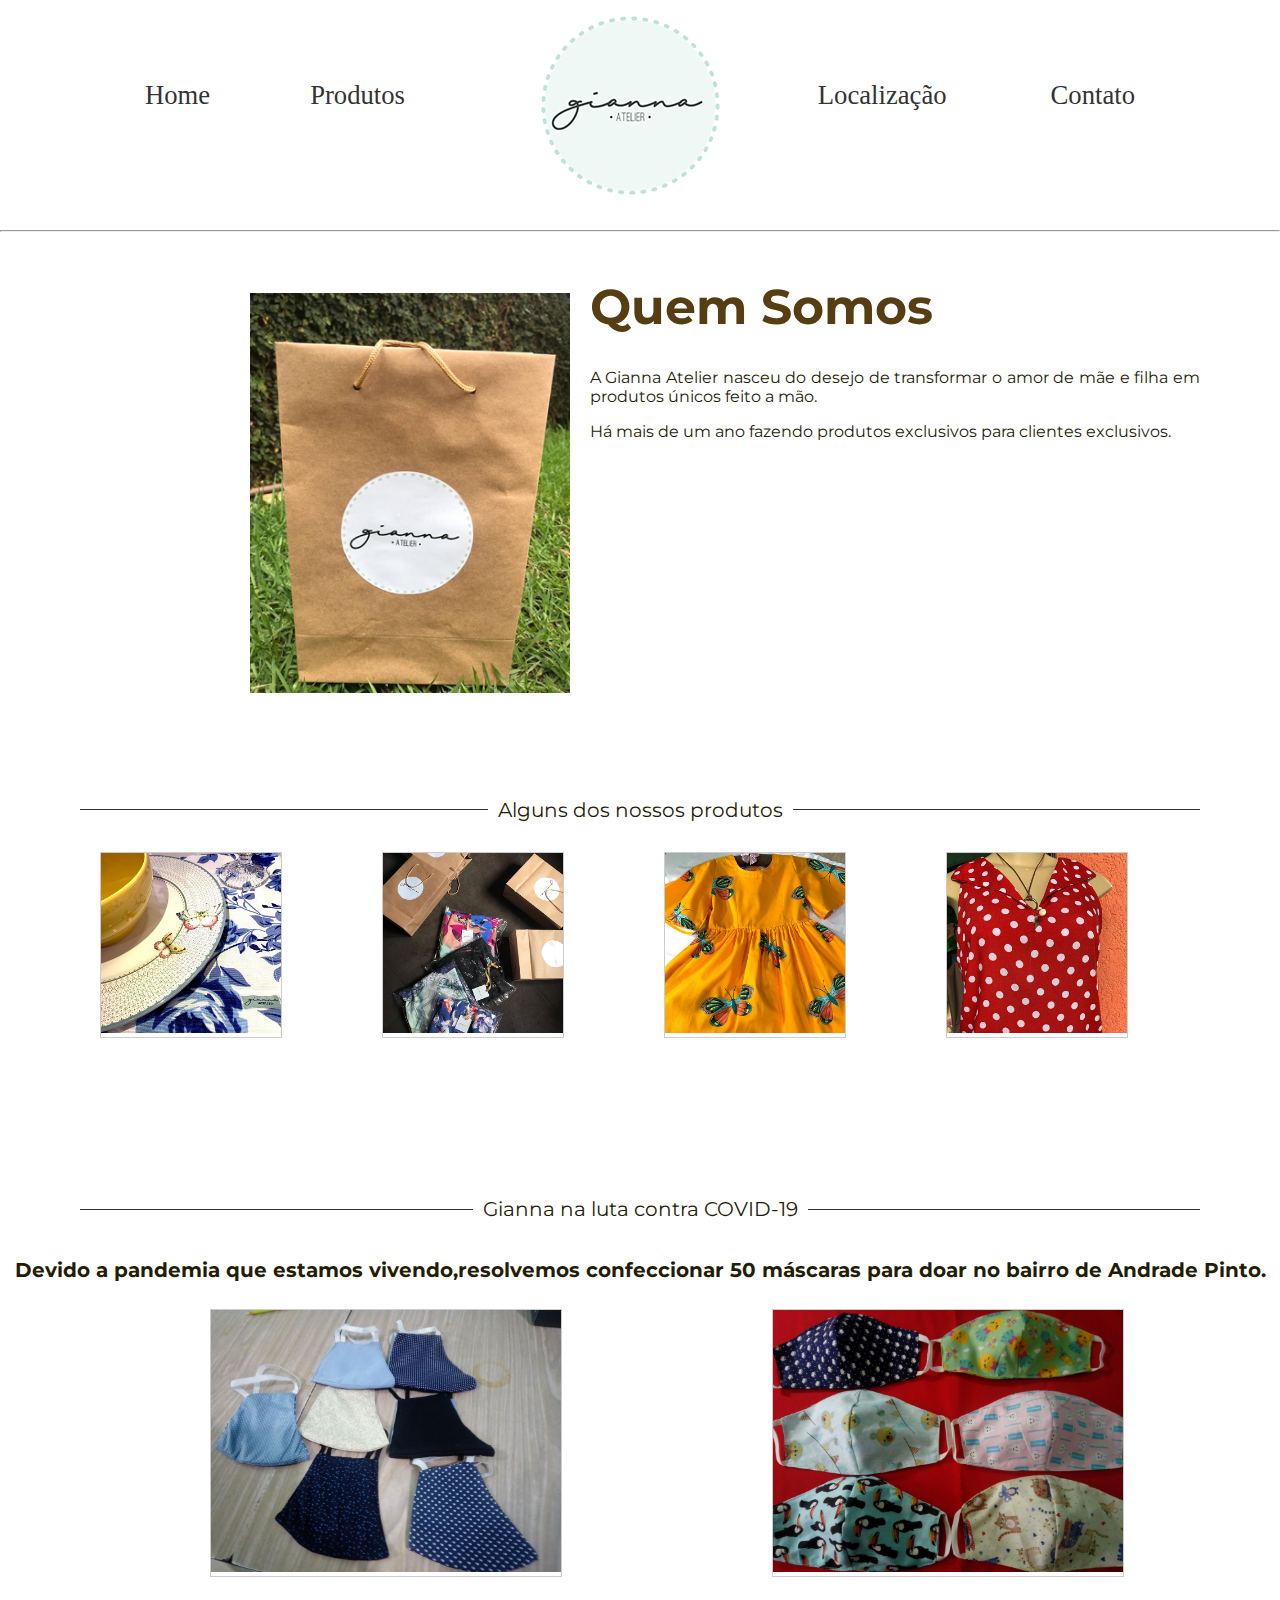
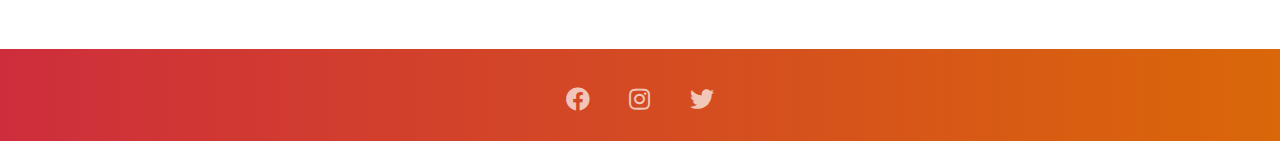
<file: index.html>
<!DOCTYPE html>
<html>
<head>
	<title>Gianna Atelier</title>
	<meta charset="utf-8">
    <link rel = "stylesheet" type="text/css" href = "css/estilo.css">
    <link rel="stylesheet" href="https://use.fontawesome.com/releases/v5.4.2/css/all.css"   >
    <link href="https://fonts.googleapis.com/css2?family=Montserrat:wght@700&display=swap" rel="stylesheet">
</head>
<body>

	<div id="menu">
		<div class="logo-area">
			<img src="img/logo3.jpg">	
		</div>

	    <div class="menu-item">
		    <ul>
			    <li> <a href="index.html">Home               </a>  </li>
			    <li> <a href="produtos.html">Produtos        </a>  </li>
			    <li> <a href="localizacao.html"> Localização </a>  </li>
			    <li> <a href="contato.html">Contato          </a>  </li>
		    </ul>
	    </div>
	</div>
	

	<hr>

	<div id="conteudo1">
		<div id="img1">
			<img height="400px" src="img/pacote3.jpg"/>	
		</div>
            <h1>Quem Somos</h1>
            <p>A Gianna Atelier nasceu do desejo de transformar o amor de mãe e filha em produtos únicos feito a mão.</p> 
            <p>Há mais de um ano fazendo produtos exclusivos para clientes exclusivos.</p>    
	</div>
	
  
	<fieldset>
        <legend>Alguns dos nossos produtos </legend>
    </fieldset>

    <div id="conteudo2">

	    <div class="gallery">
            <img src="img/toalha-de-mesa.jpg"  width="250" height="250">
        </div>

        <div class="gallery">
            <img src="img/blusas.jpg"  width="250" height="250">
        </div>

        <div class="gallery">
            <img src="img/blusa1.jpg"  width="250" height="250">
        </div>

        <div class="gallery">
            <img src="img/blusa2.jpg"  width="250" height="250">
        </div>

    </div>

	<fieldset>
        <legend> Gianna na luta contra COVID-19 </legend>
    </fieldset>

    <div id="conteudo3">
	    <h2>Devido a pandemia que estamos vivendo,resolvemos confeccionar 50 máscaras para doar no bairro de Andrade Pinto.</h2>
		<div id="mascaras">
		<div class="mascara"> <img src="img/mascara1.jpg" width="300" height="300"></div>
		<div class="mascara"> <img src="img/mascara2.jpg" width="300" height="300"></div>
	</div>

</div>

    <footer class="rodape">
	    <div class="rede-social">
		    <a ><i class="fab fa-facebook"></i></a>
		    <a href="https://www.instagram.com/gianna_atelier/" target="_blank"><i class="fab fa-instagram"></i></a>
		    <a ><i class="fab fa-twitter"></i></a>
		</div>
	</footer>
</body>

</html>
</file>
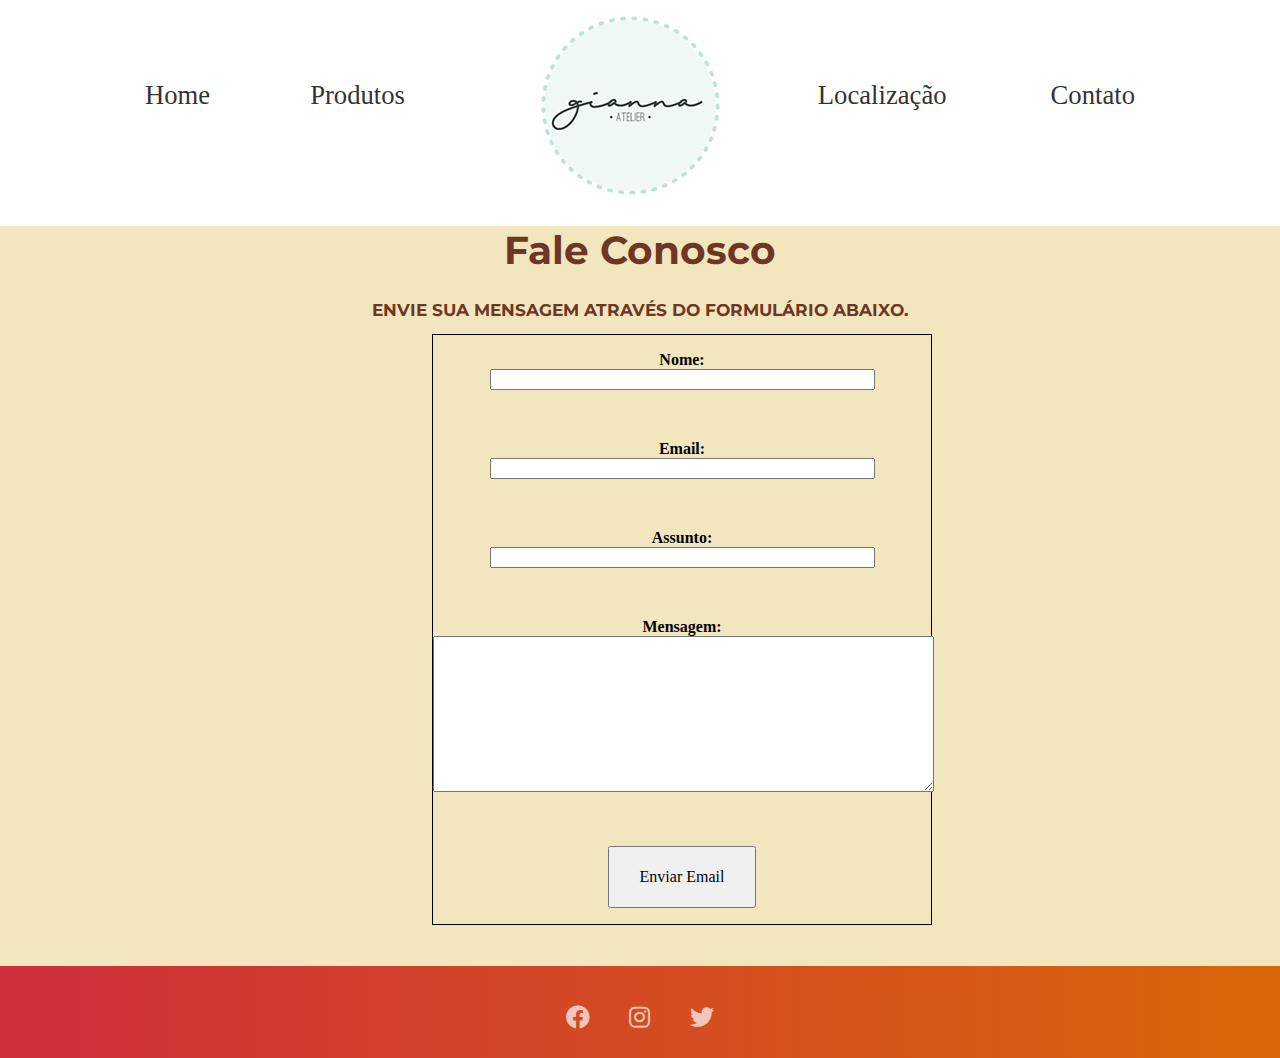
<file: contato.html>
<!DOCTYPE html>
<html>
<head>
	<title>Gianna Atelier</title>
	<meta charset="utf-8">
    <link rel = "stylesheet" type="text/css" href = "css/estilo.css">
    <link rel="stylesheet" href="https://use.fontawesome.com/releases/v5.4.2/css/all.css"   >
    <link href="https://fonts.googleapis.com/css2?family=Montserrat:wght@700&display=swap" rel="stylesheet">
    <script type="text/javascript" src="js/validar_formulario.js"></script>

</head>

<body>

    <div id="menu">
		<div class="logo-area">
			<img src="img/logo3.jpg">
		</div>

	    <div class="menu-item">
		    <ul>	
			    <li> <a href="index.html">Home                  </a>  </li>
			    <li> <a href="produtos.html">Produtos           </a>  </li>
			    <li> <a href="localizacao.html"> Localização    </a>  </li>
			    <li> <a href="contato.html">Contato             </a>  </li>
		    </ul>
	    </div>
	</div>
	

	<div id="container">
		<div id="container-1">
			<h1> Fale Conosco</h1>
			<h2> ENVIE SUA MENSAGEM ATRAVÉS DO FORMULÁRIO ABAIXO.</h2>	
		</div>

		<div id="container-2">
		    <form name="formulario" action="" method="post"" onsubmit="return validacao()">
				
                <p><b>Nome:</b><br>
                <input type=text name="nome" size="45"></p><br>

                <p><b>Email:</b><br>
                <input type=text name="email" size="45"></p><br>

                <p><b>Assunto:</b><br>
                <input type=text name="assunto" size="45"></p><br>

                <p><b>Mensagem:</b><br>
                <textarea name="mensagem" rows="10" cols="60" wrap="virtual"></textarea></p><br>

                <p><input id="enviar" type="submit" value="Enviar Email"></p>

            </form>

        </div>
			
	</div>

    <footer class="rodape">
	    <div class="rede-social">
		    <a><i class="fab fa-facebook"></i></a>
		    <a href="https://www.instagram.com/gianna_atelier/" target="_blank"><i class="fab fa-instagram"></i></a>
		    <a><i class="fab fa-twitter"></i></a>
		</div>
	</footer>

</body>
</html>
</file>
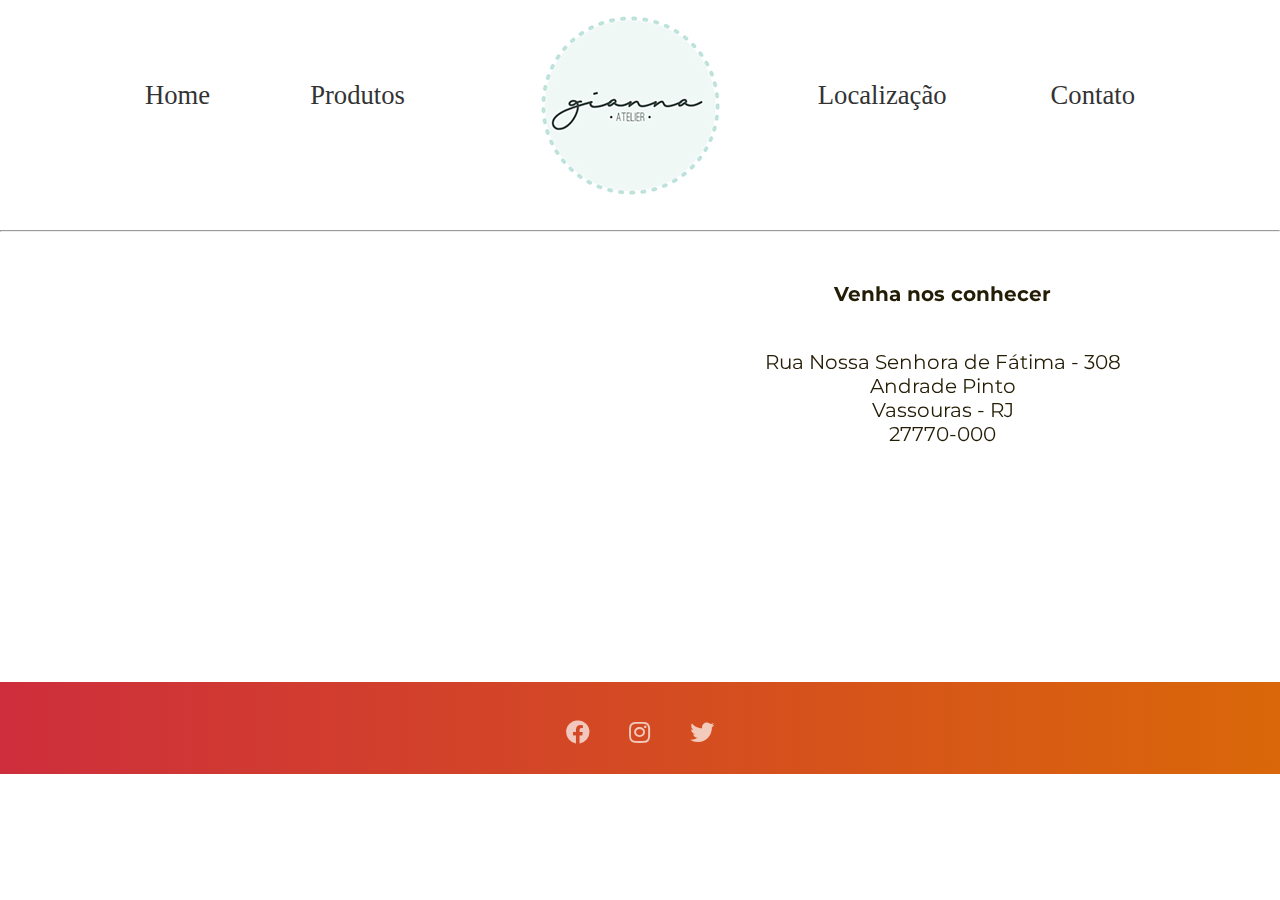
<file: localizacao.html>
<!DOCTYPE html>
<html>
<head>
	<title>Gianna Atelier</title>
	<meta charset="utf-8">
    <link rel = "stylesheet" type="text/css" href = "css/estilo.css">
    <link rel="stylesheet" href="https://use.fontawesome.com/releases/v5.4.2/css/all.css"   >
    <link href="https://fonts.googleapis.com/css2?family=Montserrat:wght@700&display=swap" rel="stylesheet">
</head>
<body>

    <div id="menu">
	    <div class="logo-area">
			<img src="img/logo3.jpg">	
		</div>

	    <div class="menu-item">
		    <ul>
			    <li> <a href="index.html">Home               </a>  </li>
			    <li> <a href="produtos.html">Produtos        </a>  </li>
			    <li> <a href="localizacao.html"> Localização </a>  </li>
			    <li> <a href="contato.html">Contato          </a>  </li>
		    </ul>
	    </div>
	</div>
	
	<hr>

    <section id="endereco">
	    <iframe src="https://www.google.com/maps/embed?pb=!1m18!1m12!1m3!1d751.340685167421!2d-43.42046545100134!3d-22.24046823182016!2m3!1f0!2f0!3f0!3m2!1i1024!2i768!4f13.1!3m3!1m2!1s0x98e19bdae6d4cf%3A0x71a226fd56cfa3e5!2sR.%20Nossa%20Sra.%20de%20F%C3%A1tima%2C%20853-753%2C%20Vassouras%20-%20RJ%2C%2027700-000!5e1!3m2!1spt-BR!2sbr!4v1589634056015!5m2!1spt-BR!2sbr" width="400" height="350" frameborder="0" style="border:0;" allowfullscreen="" aria-hidden="false" tabindex="0">
	    </iframe>
	
	    <h2> Venha nos conhecer</h2>
	    <p><br>Rua Nossa Senhora de Fátima - 308 <br>
		       Andrade Pinto <br>
		       Vassouras - RJ<br>
	            27770-000 </p>
	</section>

    <div style=" clear:both ;"></div>

    <footer class="rodape">
	    <div class="rede-social">
		    <a><i class="fab fa-facebook"></i></a>
		    <a href="https://www.instagram.com/gianna_atelier/" target="_blank"><i class="fab fa-instagram"></i></a>
		    <a><i class="fab fa-twitter"></i></a>
	    </div>
	</footer>

</body>
</html>
</file>
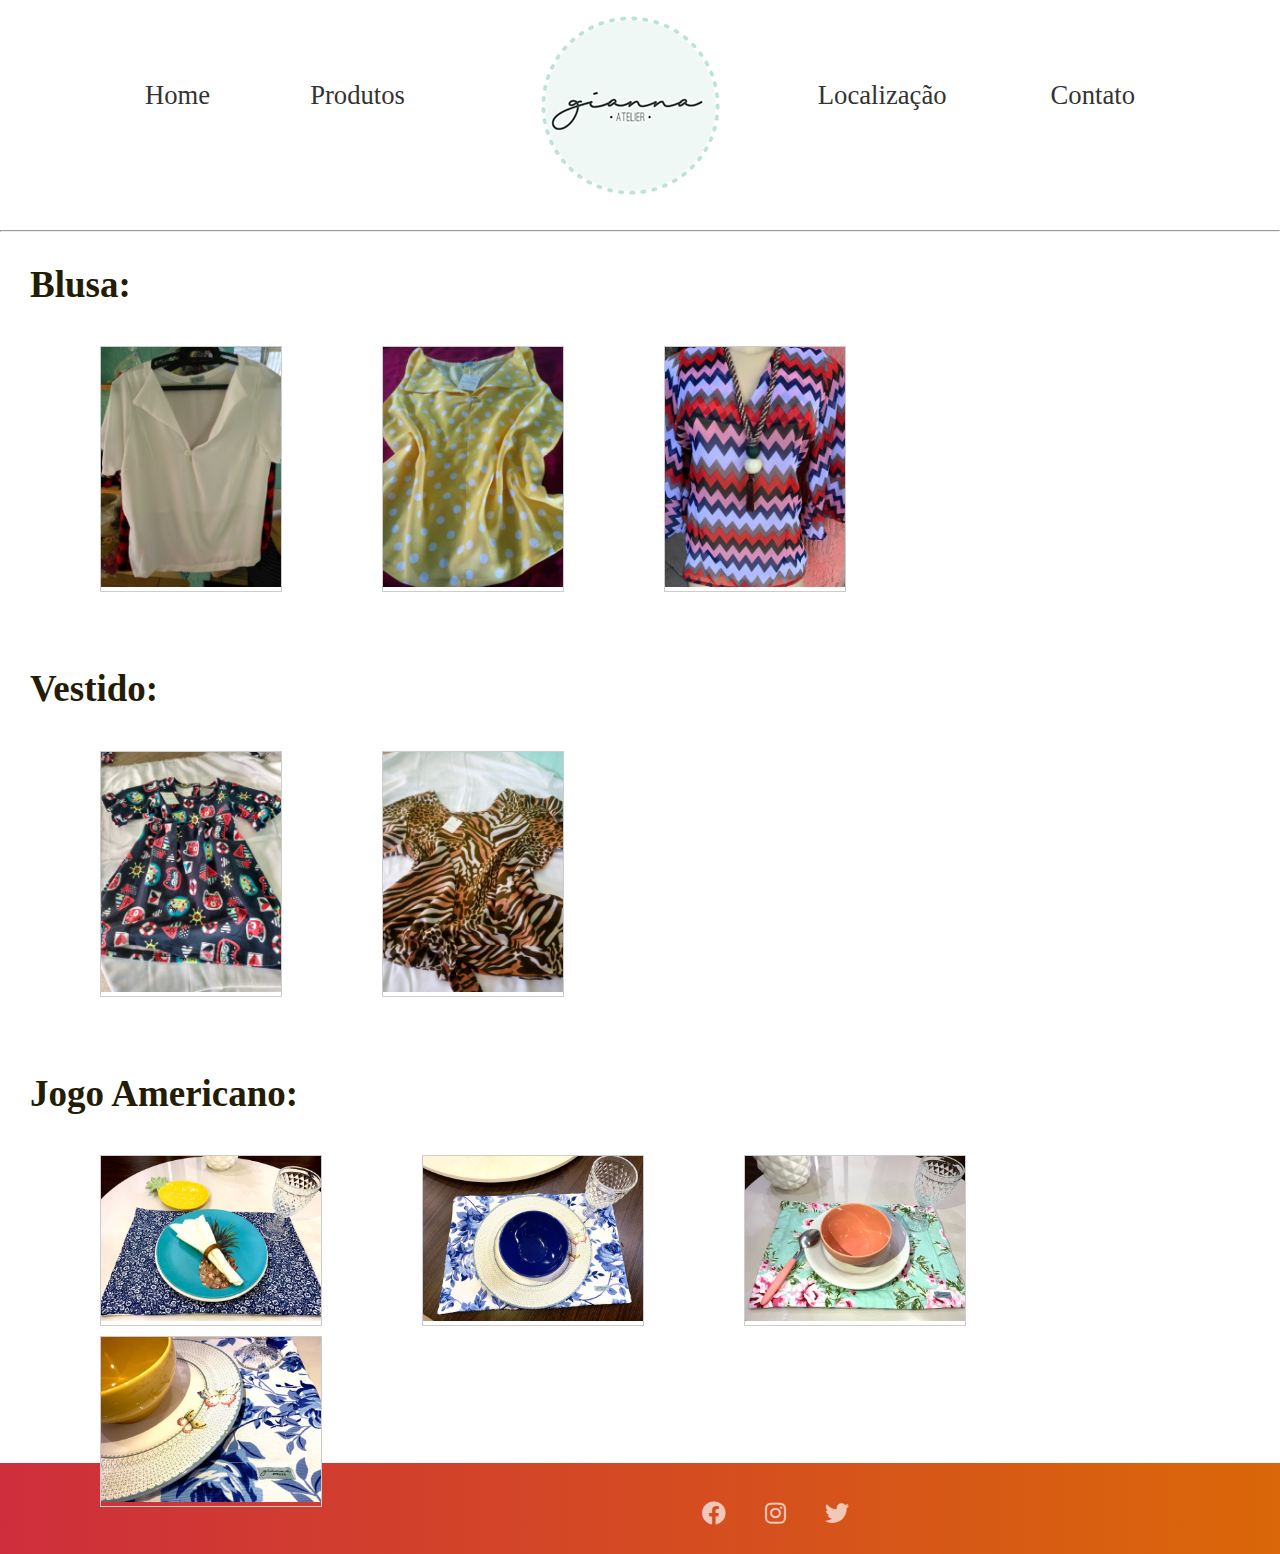
<file: produtos.html>
<!DOCTYPE html>
<html>
<head>
	<title>Gianna Atelier</title>
	<meta charset="utf-8">
    <link rel = "stylesheet" type="text/css" href = "css/estilo.css">
    <link rel="stylesheet" href="https://use.fontawesome.com/releases/v5.4.2/css/all.css"   >
</head>
<body>

    <div id="menu">
	    <div class="logo-area">
			<img src="img/logo3.jpg">
		</div>

	    <div class="menu-item">
		    <ul>
			    <li> <a href="index.html">Home               </a>  </li>
			    <li> <a href="produtos.html">Produtos        </a>  </li>
			    <li> <a href="localizacao.html"> Localização </a>  </li>
			    <li> <a href="contato.html">Contato          </a>  </li>
		    </ul>
	    </div>
	</div>
	
	<hr>

	<div id="container-produtos">
		<h2>Blusa:</h2>
		<div id="blusas">
			<div class="blusa"> <img src="img/blusa3.jpg" width="250" height="250"></div>
			<div class="blusa"> <img src="img/blusa4.jpg" width="250" height="250"></div>
			<div class="blusa"> <img src="img/blusa5.jpg" width="250" height="250"></div>
		</div>
		
		<h2>Vestido:</h2>
		<div id="vestidos">
			<div class="vestido"> <img src="img/vestido1.jpg" width="250" height="250"></div>
			<div class="vestido"> <img src="img/vestido2.jpg" width="250" height="250"></div>
		</div>

		<h2>Jogo Americano:</h2>
		<div id="jogos-americanos">
			<div class="jogo-americano"> <img src="img/jogo1.jpg" width="250" height="250"></div>
			<div class="jogo-americano"> <img src="img/jogo2.jpg" width="250" height="250"></div>
			<div class="jogo-americano"> <img src="img/jogo3.jpg" width="250" height="250"></div>
			<div class="jogo-americano"> <img src="img/jogo4.jpg" width="250" height="250"></div>
		</div>

	</div>

    <footer class="rodape">
    	<div class="rede-social">
		    <a><i class="fab fa-facebook"></i></a>
		    <a href="https://www.instagram.com/gianna_atelier/" target="_blank"><i class="fab fa-instagram"></i></a>
		    <a><i class="fab fa-twitter"></i></a>
		</div>
    </footer>
    
</body>
</html>
</file>
<file: css/estilo.css>
@import url('https://fonts.googleapis.com/css2?family=Montserrat:wght@700&display=swap');

body{
	margin: 0px;
}

/******** formatação menu ***************/

#menu{
	position: relative;
	width: 100%;
	overflow: auto;
	height: 200px;
}

.logo-area {
	width: 170px;
	height: 170px;
	position: absolute;
	left: 50%;
	top:0;
	content: "";
	margin-left: -100px;
	margin-top: 15px;
}

.menu-item{
	margin: 0px auto;
	width: 1170px;
}

.menu-item ul {
	list-style: none;
	padding: 0px;
	margin: 0px;
	text-align: right;
	padding-top: 65px;
}

.menu-item ul li { 
	display: inline-block;
	float: none;
	margin-right: 80px;
}

.menu-item ul li:nth-child(1){
	float: left;
	margin-left: 80px;
}

.menu-item ul li:nth-child(2){
	float: left;
}

.menu-item ul li a {
    padding: 2px 10px;
    display: block;
    font-family: ;
    font-size: 20pt;
    color: #333;
    text-decoration: none;
    margin-top: 13px; 
}

.menu-item ul li a:hover {
    color: gray;  
}

/***************** fim do menu *******************/

hr{
	margin-top: 30px;
	margin-bottom: 0.5px;
}

#conteudo1{
	width: 100%;
	height: 560px;
	position: relative;
	display: inline-block;
	margin-top: 0;
}

#img1{
	float: left;
	margin-left:250px;
	margin-top: 60px;
	padding-right: 20px;
}
#conteudo1 h1 { 
	font-family: 'Montserrat', sans-serif; 
	margin-top: 44px;
    font-size: 49px;
	color:#563e12;
}

#conteudo1 p {

    text-align: justify;   
	font-family: 'Montserrat', sans-serif;
    font-size: 16px;
    margin-right: 80px;
    color: #241d05;
}

fieldset {
    border-top: 1px solid #333;
    border-bottom: none;
    border-left: none;
    border-right: none;
    text-align: center;
    margin-right: 80px; 
    margin-left:80px;
}

fieldset legend {
    padding: 5px 10px;
    font-family: 'Montserrat', sans-serif; 
    font-size: 20px;
    color: #241d05;
}

/*************************************************/
#conteudo2{
	width: 100%;
	height: 350px;
}

div.gallery {
  margin-top: 10px;
  margin-left: 100px;
  border: 1px solid #ccc;
  float: left;
  width: 180px;
}

div.gallery:hover {
  border: 1px solid #777;
}

div.gallery img {
  width: 100%;
  height: auto;
}

#conteudo3 h2{
	text-align: center;   
	font-family: 'Montserrat', sans-serif;
    font-size: 20px;
    color: #241d05;
}
#mascaras{
	width: 100%;
	height: 350px;
}

div.mascara {
  margin-top: 10px;
  margin-left: 210px;
  border: 1px solid #ccc;
  float: left;
  width: 350px;
}

div.mascara:hover {
  border: 1px solid #777;
}

div.mascara img {
  width: 100%;
  height: auto;
}


/*******************fim home*********************/

/********************Produtos********************/

#container-produtos{
	width: 100%;
	height: 1200px;
}

#container-produtos h2 {
	margin-left: 30px;
	font-family: 'Montserrat' sans-serif;
	font-size: 37px;
	color: #241d05;
}

div.blusa {
  margin-top: 10px;
  margin-left: 100px;
  border: 1px solid #ccc;
  float: left;
  width: 180px;
}

div.blusa:hover {
  border: 1px solid #777;
}

div.blusa img {
  width: 100%;
  height: auto;
}
#blusas{
	width: 100%;
	height: 300px;
}

div.vestido {
  margin-top: 10px;
  margin-left: 100px;
  border: 1px solid #ccc;
  float: left;
  width: 180px;
}

div.vestido:hover {
  border: 1px solid #777;
}

div.vestido img {
  width: 100%;
  height: auto;
}
#vestidos{
	width: 100%;
	height: 300px;
}

div.jogo-americano {
  margin-top: 10px;
  margin-left: 100px;
  border: 1px solid #ccc;
  float: left;
  width: 220px;
}

div.jogo-americano:hover {
  border: 1px solid #777;
}

div.jogo-americano img {
  width: 100%;
  height: auto;
}
#jogos-americanos{
	width: 100%;
	height: 200px;
}

/*******************fim produtos*********************/

/******************* inicio localização*********************/

section#endereco{
	width: 100%
	height:400px;
}

section h2  {
	font-family: 'Montserrat', sans-serif; 
    font-size: 20px;
    color: #241d05;
    text-align:center;
    margin-top: 50px
}

section p{
    font-family: 'Montserrat', sans-serif; 
    font-size: 20px;
    color: #241d05;
    text-align: center;
}

iframe{
	margin: 20px 5px 30px 200px;
	float: left;
}

/*******************fim localização*********************/

/******************* inicio Contato   *********************/

#container{
	background-color: #f1e6be;
	width: 100%;
	height: 740px;
}
#container-1 h1{
	text-align: center;
	font-size:39px;
	font-family: 'Montserrat' ,sans-serif;
	color: #6f3625;
}

#container-1 h2{
	text-align: center;
	font-size:17px;
	font-family: 'Montserrat' ,sans-serif;
	color: #6f3625;
}
#container-2{
	text-align: center;
	width: 500px;
	margin-left: 432px;
}

form{
	border: 1px solid black;
}

input#enviar {
	padding: 20px 30px 20px 30px;
	font-size: 16px;
	color: black;
	font-family: ',Montserrat';
}

/*********************fim contato*******************/

/***************** rodapé *******************/

.rodape{
	width: 92%;
	height: 15px;
	text-align: center;
	padding:3%  4%;
    background:  linear-gradient(to right,#ce2e3c,#da6709);
}
.rede-social a{
	font-size: 1.5em;
	color: rgba(255,255,255,0.7);
	margin-right: 3%;
}
.rede-social a:hover{
	color: rgba(255,255,255);
}
.rede-social a:last-child{
	margin-right: 0;
}
/*************** fim rodapé *****************/
</file>
